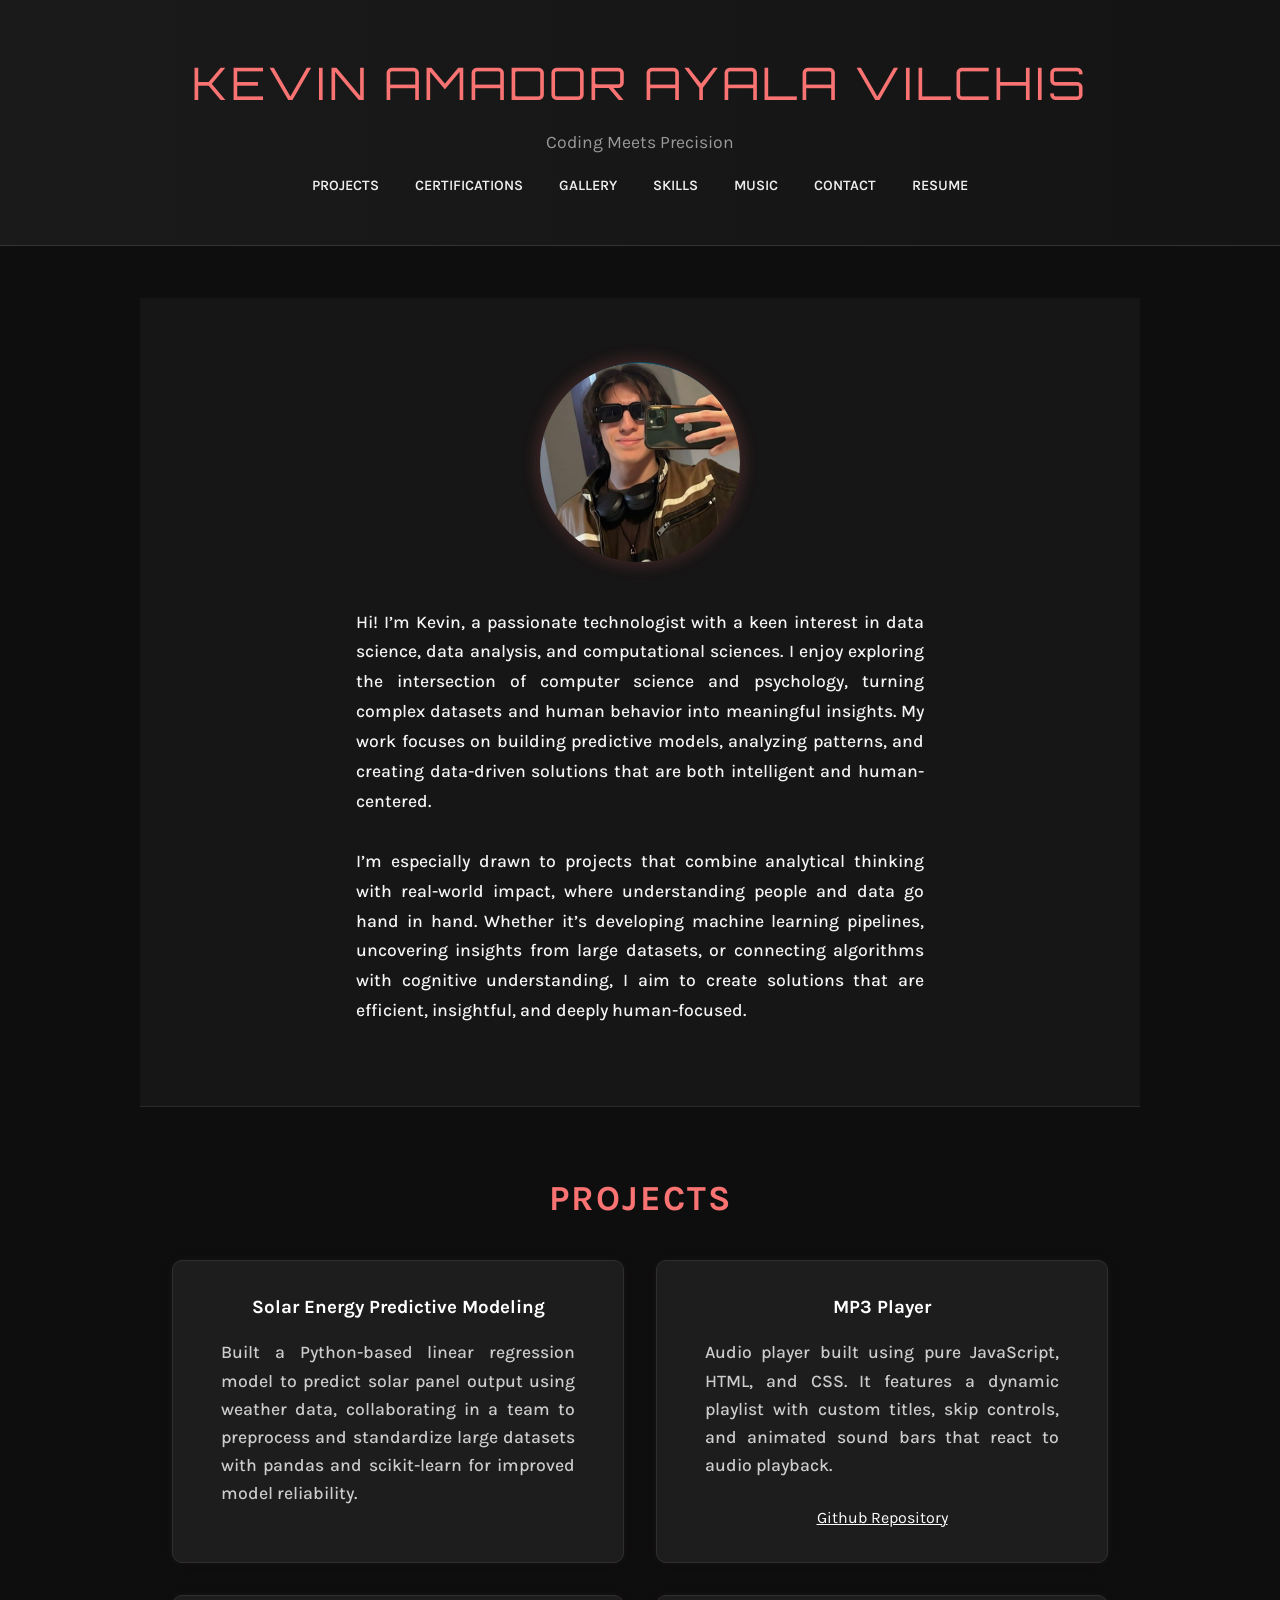
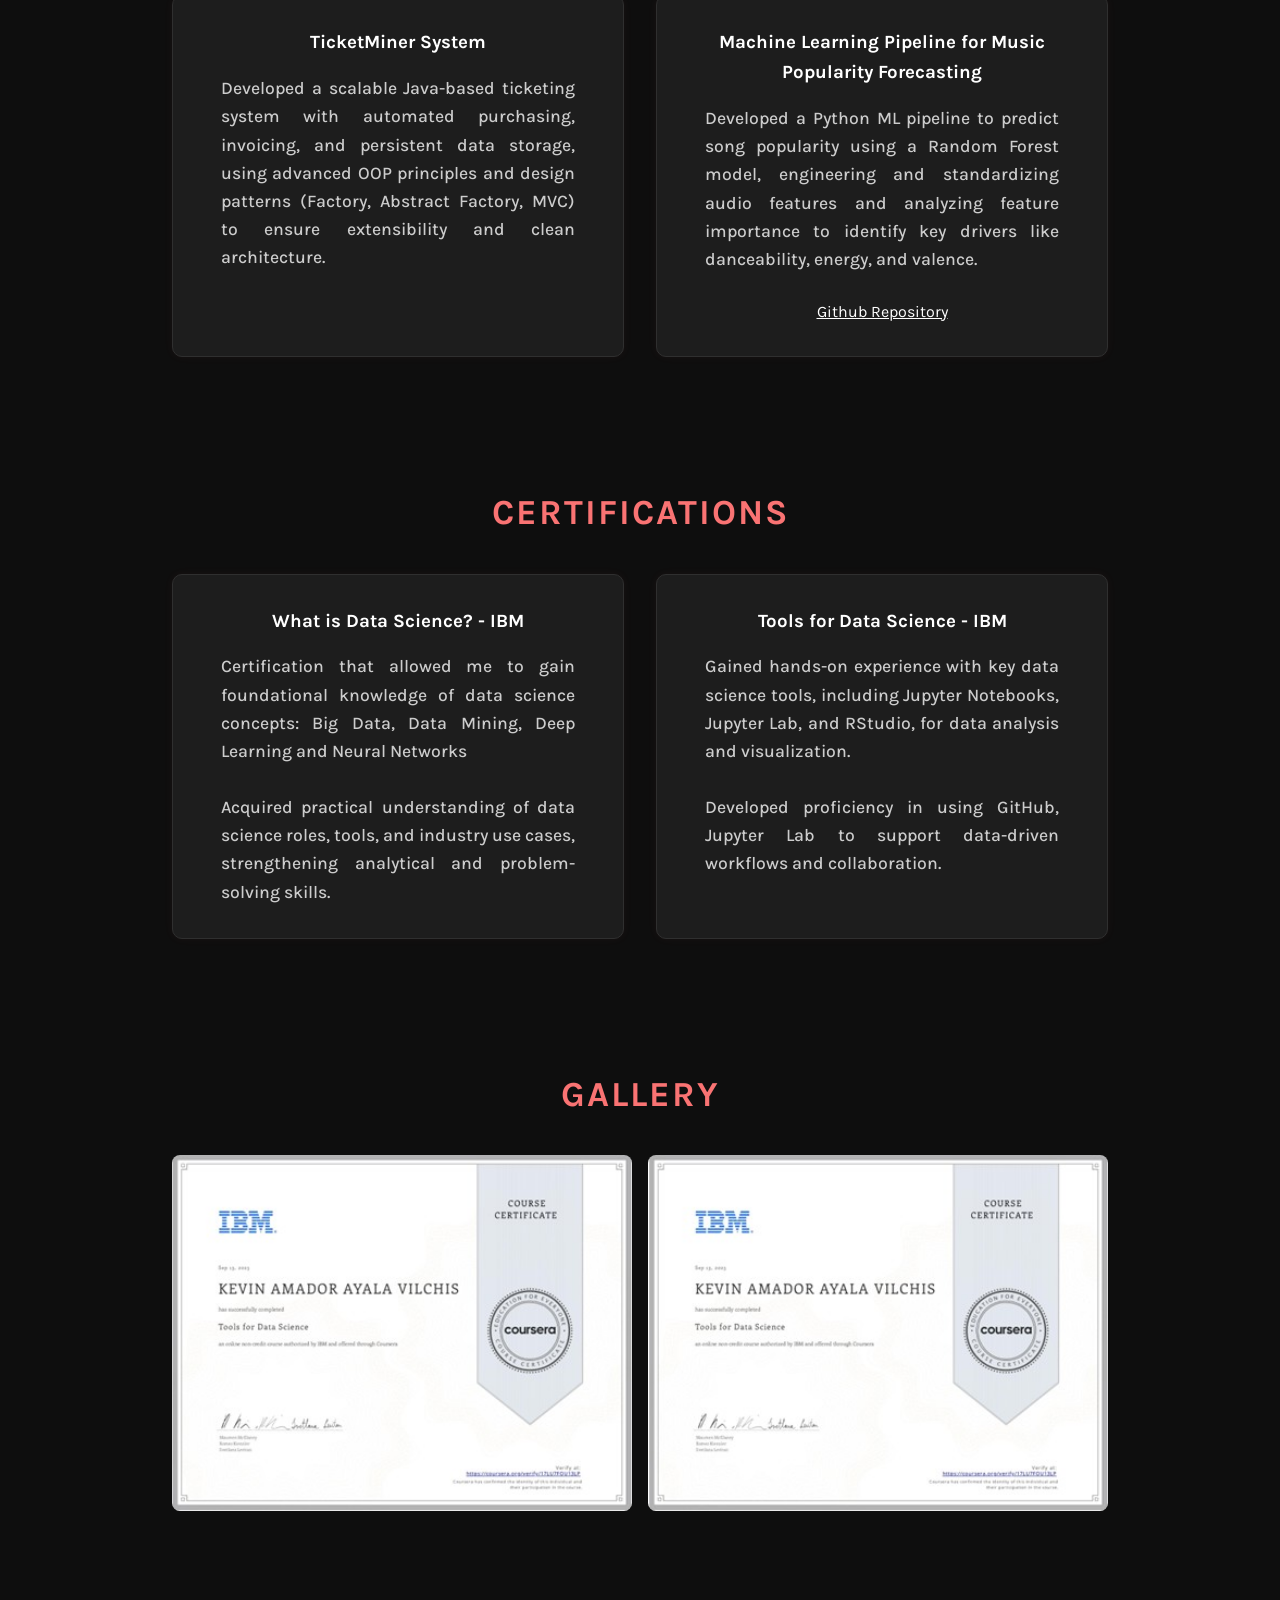
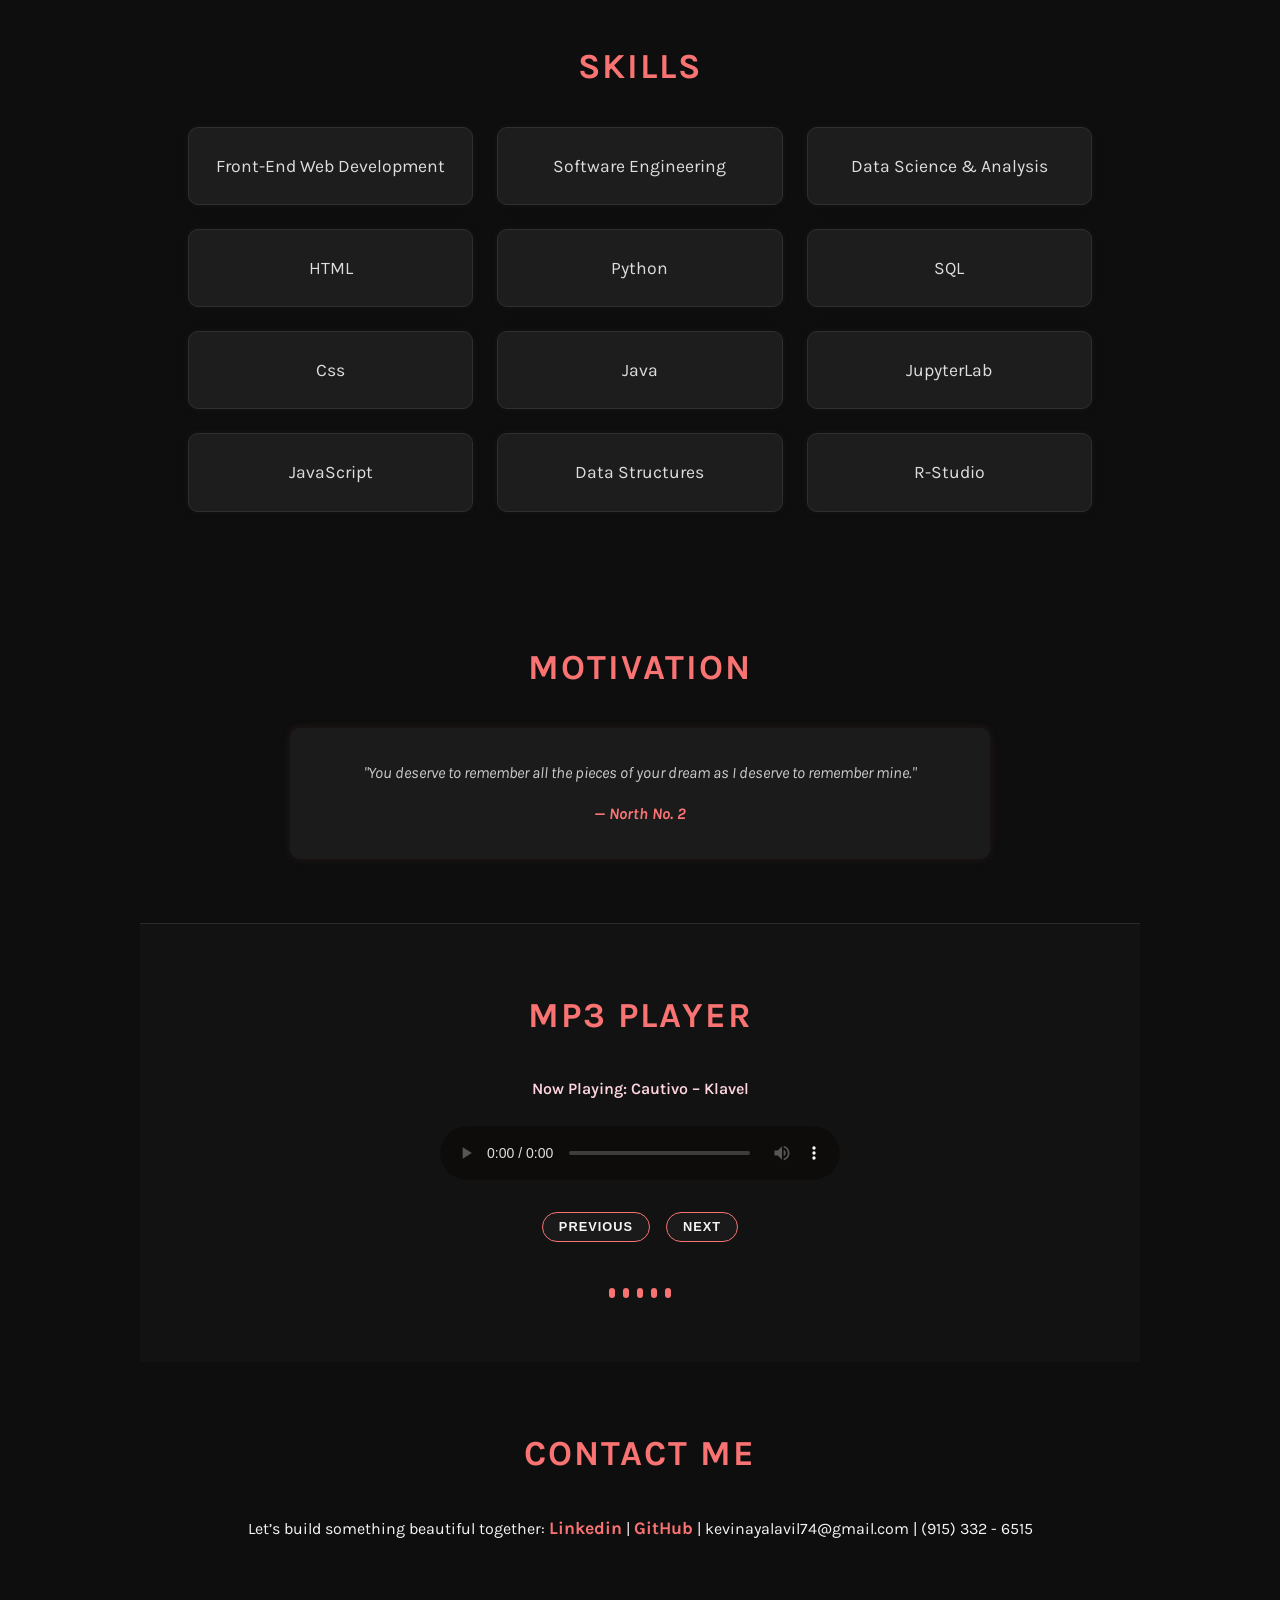
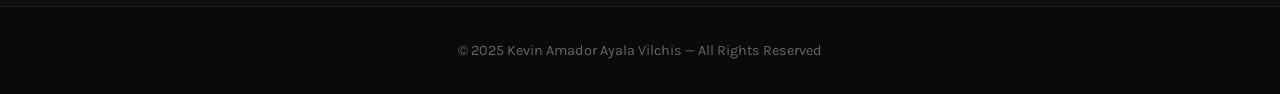
<file: index.html>
<!DOCTYPE html>
<html lang="en">
<head>
  <!-- Sets character encoding and ensures mobile responsiveness -->
  <meta charset="UTF-8" />
  <meta name="viewport" content="width=device-width, initial-scale=1" />

  <!-- Website title shown in browser tab -->
  <title>Kevin's Music Portfolio</title>

  <!-- Links external stylesheet for design and layout -->
  <link rel="stylesheet" href="style.css" />

  <!-- Links external JavaScript file, loaded after HTML parsing -->
  <script src="script.js" defer></script>
</head>
<body>
  <!-- ===== HEADER SECTION ===== -->
  <header>
    <!-- Logo or personal name branding -->
    <div class="logo">Kevin Amador Ayala Vilchis</div>

    <!-- Short tagline or motto -->
    <div class="tagline">Coding Meets Precision</div>

    <!-- Navigation menu linking to each section of the page -->
    <nav>
      <a href="#projects">Projects</a>
      <a href="#certifications">Certifications</a>
      <a href="#gallery">Gallery</a>
      <a href="#skills">Skills</a>
      <a href="#music">Music</a>
      <a href="#contact">Contact</a>

      <!-- Link to downloadable PDF resume -->
      <a href="Kevin Resume New Version_May 2028 (1).pdf" target="_blank" rel="noopener noreferrer">Resume</a>
    </nav>
  </header>

  <!-- Adds vertical spacing -->
  <br/>
  <br/>

  <!-- ===== HERO / INTRODUCTION SECTION ===== -->
  <section id="hero">
    <!-- Profile picture displayed inside a turntable-styled div -->
    <div class="profile-pic">
      <img src="Profile Picture.jpeg" alt="Profile Picture" class="profile-pic" />
    </div>
    
    <!-- Personal introduction paragraph -->
    <div class="intro">
    <br/>
    Hi! I’m Kevin, a passionate technologist with a keen interest in data science, data analysis, and computational sciences. I enjoy exploring the intersection of computer science and psychology, turning complex datasets and human behavior into meaningful insights. My work focuses on building predictive models, analyzing patterns, and creating data-driven solutions that are both intelligent and human-centered.
    <br/>
    <br/>
    I’m especially drawn to projects that combine analytical thinking with real-world impact, where understanding people and data go hand in hand. Whether it’s developing machine learning pipelines, uncovering insights from large datasets, or connecting algorithms with cognitive understanding, I aim to create solutions that are efficient, insightful, and deeply human-focused.
    </div>
  </section>

  <!-- ===== PROJECTS SECTION ===== -->
  <section id="projects">
    <h2>Projects</h2>
    <!-- Grid layout for multiple project cards -->
    <div class="project-grid">
      <!-- Individual project description -->

      <div class="project-card">
        <h3>Solar Energy Predictive Modeling</h3>
        
        <p class="justified">
          Built a Python-based linear regression model to predict solar panel output using weather data, collaborating in a team to preprocess and standardize large datasets with pandas and scikit-learn for improved model reliability.
        </p>
      </div>


      <div class="project-card">
        <h3>MP3 Player </h3>
        
        <p class="justified">
          Audio player built using pure JavaScript, HTML, and CSS. It features a dynamic playlist with custom titles, skip controls, and animated sound bars that react to audio playback.
        </p>

        <br/>
        <a href="https://github.com/KevinVilchisAy/KevinAyalaVil-PersonalWebsite" 
           target="_blank" 
           rel="noopener noreferrer"
           style="color: white; text-decoration: underline; display: block; text-align: center;">
           Github Repository
        </a>
      </div>

      <div class="project-card">
        <h3>TicketMiner System</h3>
        
        <p class="justified">
          Developed a scalable Java-based ticketing system with automated purchasing, invoicing, and persistent data storage, using advanced OOP principles and design patterns (Factory, Abstract Factory, MVC) to ensure extensibility and clean architecture.
        </p>
      </div>

      <div class="project-card">
        <h3>Machine Learning Pipeline for Music Popularity Forecasting</h3>
        
        <p class="justified">
          Developed a Python ML pipeline to predict song popularity using a Random Forest model, engineering and standardizing audio features and analyzing feature importance to identify key drivers like danceability, energy, and valence.
        </p>

        <br/>
        <a href="https://github.com/KevinVilchisAy/Music-Popularity-Forecasting-Pipeline" 
           target="_blank" 
           rel="noopener noreferrer"
           style="color: white; text-decoration: underline; display: block; text-align: center;">
           Github Repository
        </a>
        
      </div>

    </div>
  </section>

  <!-- ===== CERTIFICATION SECTION ===== -->
  <section id="certifications">
    <h2>Certifications</h2>
    <!-- Grid layout for multiple project cards -->
    <div class="project-grid">
      <!-- Individual project description -->

      <div class="project-card">
        <h3>What is Data Science? - IBM </h3>
        
        <p class="justified">
        Certification that allowed me to gain foundational knowledge of data science concepts: Big Data, Data Mining, Deep Learning and Neural Networks 
        <br/>
        <br/>
        Acquired practical understanding of data science roles, tools, and industry use cases, strengthening analytical and problem-solving skills.
        </p>
      </div>


      <div class="project-card">
        <h3>Tools for Data Science - IBM </h3>
        
        <p class="justified">
        Gained hands-on experience with key data science tools, including Jupyter Notebooks, Jupyter Lab, and RStudio, for data analysis and visualization.
        <br/>
        <br/>
        Developed proficiency in using GitHub, Jupyter Lab to support data-driven workflows and collaboration.
        </p>
      </div>
    </div>
  </section>

  <!-- ===== GALLERY SECTION ===== -->
  <section id="gallery">
    <h2>Gallery</h2>
    <!-- Image grid displaying visuals of projects or artwork -->
    <div class="gallery-grid">
      <img src="Certificate-What is Data Science.jpg" alt="Certificate1" />
      <img src= "Certificate-Tools for Data Science.jpg" alt="Certificate2" />
    </div>
  </section>

  <!-- ===== SKILLS SECTION ===== -->
  <section id="skills">
    <h2>Skills</h2>
    <!-- Displays skill categories in grid format -->
    <div class="skills-grid">
      <div class="skill-card">Front-End Web Development</div>
      <div class="skill-card">Software Engineering</div>
      <div class="skill-card">Data Science & Analysis</div>  
      <div class="skill-card">HTML</div>    
      <div class="skill-card">Python</div>
      <div class="skill-card">SQL</div>
      <div class="skill-card">Css</div>
      <div class="skill-card">Java</div>
      <div class="skill-card">JupyterLab</div>
      <div class="skill-card">JavaScript</div>
      <div class="skill-card">Data Structures</div>
      <div class="skill-card">R-Studio</div>
    </div>
  </section>

  <!-- ===== MOTIVATION / QUOTE SECTION ===== -->
  <section id="testimonials">
    <h2>Motivation</h2>
    <div class="testimonial">
      <p>"You deserve to remember all the pieces of your dream as I deserve to remember mine."</p>
      <strong>— North No. 2</strong>
    </div>
  </section>

  <!-- ===== MUSIC PLAYER SECTION ===== -->
  <section id="music">
    <h2>MP3 Player</h2>

    <!-- Custom-built music player interface -->
    <div class="music-player">
      <!-- Displays current track name -->
      <span id="file-name" class="file-name"></span>

      <!-- Audio control element -->
      <audio id="audio" controls></audio>

      <!-- Navigation buttons for switching tracks -->
      <div class="controls">
        <button id="prevBtn" class="control-btn">Previous</button>
        <button id="nextBtn" class="control-btn">Next</button>
      </div>

      <!-- Animated sound bars for visual feedback -->
      <div class="sound-bars">
        <div class="bar" style="--i:1;"></div>
        <div class="bar" style="--i:2;"></div>
        <div class="bar" style="--i:3;"></div>
        <div class="bar" style="--i:4;"></div>
        <div class="bar" style="--i:5;"></div>
      </div>
    </div>
  </section>

  <!-- ===== CONTACT SECTION ===== -->
  <section id="contact">
    <h2>Contact Me</h2>
    <!-- Links to social platforms and contact information -->
    <p>
      Let’s build something beautiful together:
      <a href="www.linkedin.com/in/kevin-ayalavilchis" target="_blank" rel="noopener noreferrer">Linkedin</a> |
      <a href="https://github.com/KevinVilchisAy" target="_blank" rel="noopener noreferrer">GitHub</a> |
      kevinayalavil74@gmail.com | (915) 332 - 6515
    </p>
  </section>

  <!-- ===== FOOTER ===== -->
  <footer>
    &copy; 2025 Kevin Amador Ayala Vilchis — All Rights Reserved
  </footer>
</body>
</html>
</file>
<file: style.css>
/* ==============================
   Reset + Fonts
   ============================== */

/* Import Google Fonts */
@import url('https://fonts.googleapis.com/css2?family=Karla:wght@400;700&display=swap'); /* Main font for body text */
@import url('https://fonts.googleapis.com/css2?family=Orbitron:wght@500&display=swap'); /* Font for logo and headings */

/* Reset default browser styles */
* {
  margin: 0; /* Remove default margin */
  padding: 0; /* Remove default padding */
  box-sizing: border-box; /* Ensure padding/border is included in element width/height */
}

/* ==============================
   Body
   ============================== */
body {
  font-family: 'Karla', sans-serif; /* Main font for body text */
  background: #0e0e0e; /* Dark background color */
  color: #f5f5f5; /* Light text color */
  line-height: 1.6; /* Base line spacing */
  overflow-x: hidden; /* Prevent horizontal scrolling */
  cursor: default; /* Default cursor for body */
  transition: opacity 0.6s ease; /* Smooth fade in/out transitions */
}

/* Fade animations for page transitions */
body.fade-out {
  opacity: 0; /* Hide content */
}
body.fade-in {
  opacity: 1; /* Show content */
}

/* Custom cursor element (hidden by default) */
.cursor {
  display: none;
}

/* ==============================
   Header
   ============================== */
header {
  text-align: center; /* Center content inside header */
  padding: 3rem 1rem; /* Top/bottom 3rem, left/right 1rem */
  background: linear-gradient(to right, #1a1a1a, #141414); /* Gradient background */
  border-bottom: 1px solid #333; /* Subtle bottom border */
}

/* Logo styling */
.logo {
  font-family: 'Orbitron', sans-serif; /* Futuristic font for logo */
  font-size: 2.8rem; /* Large logo size */
  color: #f97373; /* Pinkish accent color */
  text-transform: uppercase; /* Uppercase letters */
  letter-spacing: 3px; /* Spacing between letters */
}

/* Tagline under logo */
.tagline {
  font-size: 1.1rem; /* Smaller font size */
  color: #999; /* Light gray text */
  margin-top: 0.5rem; /* Space above tagline */
}

/* Navigation */
nav {
  margin-top: 1rem; /* Space above nav links */
}
nav a {
  margin: 0 1rem; /* Space between links */
  color: #eee; /* Light link color */
  text-decoration: none; /* Remove underline */
  font-weight: 600; /* Semi-bold links */
  text-transform: uppercase; /* Uppercase letters */
  font-size: 0.9rem; /* Slightly smaller font */
  transition: color 0.3s; /* Smooth hover color transition */
}
nav a:hover {
  color: #f97373; /* Change color on hover */
}

/* ==============================
   Hero Section
   ============================== */
#hero {
  text-align: center;
  padding: 4rem 2rem 5rem; /* Top:4rem, sides:2rem, bottom:5rem */
  background: #161616; /* Dark hero background */
  border-bottom: 1px solid #2a2a2a; /* Bottom border */
}

/* Turntable container */
.turntable {
  position: relative;
  width: 200px;
  height: 200px;
  margin: 0 auto 2rem; /* Center horizontally, margin below */
}

/* Profile picture */
.profile-pic {
  display: block;
  width: 200px;
  height: 200px;
  border-radius: 50%; /* Circular shape */
  object-fit: cover; /* Maintain aspect ratio, cover container */
  box-shadow: 0 0 20px rgba(249, 115, 115, 0.15); /* Soft pink shadow */
  margin: 0 auto; /* Center horizontally */
}

/* Circular label in the center of turntable */
.label {
  position: absolute;
  top: 50%;
  left: 50%;
  transform: translate(-50%, -50%); /* Center the label */
  width: 60px;
  height: 60px;
  background: #f97373; /* Pink accent */
  border-radius: 50%; /* Circular */
  display: flex;
  align-items: center;
  justify-content: center; /* Center text/icon inside label */
  font-size: 1.5rem;
  box-shadow: inset 0 0 8px rgba(0,0,0,0.6); /* Inner shadow for depth */
}

/* ==============================
   Intro Text / Justified Paragraphs
   ============================== */

/* Paragraphs for hero/introduction or anywhere you want justified text */
.intro, 
p.justified {
  font-size: 1.1rem; /* Readable text size */
  color: #f5f5f5; /* Light text color */
  margin-top: 1rem; /* Space above paragraph */
  max-width: 600px; /* Limit width for readability */
  margin-left: auto;
  margin-right: auto; /* Center horizontally */
  padding: 0 1rem; /* Side padding */
  font-weight: 500; /* Medium font weight */
  text-align: justify; /* Fully justified text */
  line-height: 1.7; /* Improve readability for justified text */
  hyphens: auto; /* Allow words to break automatically for justification */
}

/* ==============================
   Sections
   ============================== */
section {
  padding: 4rem 2rem; /* Top/bottom:4rem, sides:2rem */
  max-width: 1000px;
  margin: auto; /* Center section */
}

/* Section headers */
h2 {
  font-size: 2.2rem;
  margin-bottom: 2rem;
  color: #f97373; /* Accent color */
  text-align: center;
  text-transform: uppercase;
  letter-spacing: 2px;
}

/* Card container (example) */
.card {
  background: #1d1d1d;
  padding: 2rem;
  border-radius: 10px;
  border: 1px solid #2f2f2f;
  max-width: 700px;    /* Adjust width */
  margin: 2rem auto;   /* Center card horizontally */
  box-shadow: 0 0 10px rgba(249, 115, 115, 0.05);
}

/* Card title */
.card h3 {
  text-align: center;   /* Center the title */
  color: #ffd6e0;
  margin-bottom: 1rem; /* Space below title */
  font-size: 1.5rem;
  text-transform: uppercase;
}

/* Card paragraph */



/* Project Grid Layout */
.project-grid {
  display: grid;
  gap: 2rem; /* Space between project cards */
  grid-template-columns: repeat(auto-fit, minmax(300px, 1fr)); /* Responsive columns */
}

/* Project Cards */
.project-card {
  background: #1d1d1d; /* Dark card background */
  padding: 2rem; /* Inner padding */
  border-radius: 10px; /* Rounded corners */
  border: 1px solid #2f2f2f; /* Subtle border */
  box-shadow: 0 0 10px rgba(249, 115, 115, 0.05); /* Light shadow */
  transition: transform 0.3s, box-shadow 0.3s; /* Smooth hover effects */
}
.project-card:hover {
  transform: translateY(-5px); /* Lift card on hover */
  box-shadow: 0 5px 20px rgba(249, 115, 115, 0.2); /* Shadow on hover */
}
.project-card h2,
.project-card h3 {
  text-align: center; /* Center the title */
  margin-bottom: 1rem; /* Space between title and paragraph */
  color: #fff; /* Optional: make the title stand out */
}

.project-card p {
  text-align: justify;  /* Justify the paragraph */
  line-height: 1.6;
  color: #ccc;
}

/* ==============================
   Gallery
   ============================== */
#gallery .gallery-grid {
  display: grid;
  gap: 1rem; /* Space between images */
  grid-template-columns: repeat(auto-fit, minmax(250px, 1fr)); /* Responsive columns */
  margin-top: 2rem;
}
.gallery-grid img {
  width: 100%;
  border-radius: 8px; /* Rounded corners */
  transition: transform 0.3s ease;
}
.gallery-grid img:hover {
  transform: scale(1.03); /* Slight zoom on hover */
}

/* ==============================
   Skills Grid and Cards
   ============================== */
.skills-grid {
  display: grid;
  grid-template-columns: repeat(auto-fit, minmax(250px, 1fr)); /* Responsive grid */
  gap: 1.5rem; /* Space between skill cards */
  max-width: 1000px;
  margin: 0 auto;
  padding: 0 1rem;
}

.skill-card {
  background: #1d1d1d;
  padding: 1.5rem;
  border-radius: 10px;
  border: 1px solid #2f2f2f;
  box-shadow: 0 0 10px rgba(249, 115, 115, 0.05);
  font-size: 1.1rem;
  color: #ddd;
  text-align: center;
  transition: transform 0.3s, box-shadow 0.3s;
  cursor: default;
}
.skill-card:hover {
  transform: translateY(-5px);
  box-shadow: 0 5px 20px rgba(249, 115, 115, 0.2);
}

/* ==============================
   Testimonials
   ============================== */
.testimonial {
  background: #1b1b1b;
  padding: 2rem;
  border-radius: 10px;
  box-shadow: 0 0 10px rgba(249, 115, 115, 0.1);
  font-style: italic;
  color: #ccc;
  max-width: 700px;
  margin: 0 auto;
  text-align: center;
}
.testimonial strong {
  display: block;
  margin-top: 1rem;
  color: #f97373;
}

/* ==============================
   Music Section
   ============================== */
#music {
  text-align: center;
  padding: 4rem 2rem;
  background: #121212;
  border-top: 1px solid #2a2a2a;
}
.music-player {
  margin-top: 2rem;
  display: flex;
  flex-direction: column;
  align-items: center;
  gap: 1rem;
}
.music-player audio {
  width: 80%;
  max-width: 400px;
  outline: none;
  filter: invert(1); /* Invert audio player colors for dark theme */
}
.sound-bars {
  display: flex;
  gap: 8px;
  height: 40px;
  align-items: flex-end;
}
.bar {
  width: 6px;
  background: #f97373;
  height: 10px;
  animation: bounce 1s infinite ease-in-out;
  animation-delay: calc(var(--i) * 0.1s);
  transform-origin: bottom;
  border-radius: 3px;
  animation-play-state: paused;
}
@keyframes bounce {
  0%, 100% { height: 10px; }
  50% { height: 100%; }
}
.file-name {
  color: #ffd6e0;
  font-size: 1rem;
  font-weight: 600;
  margin-bottom: 0.5rem;
}

/* Controls (Next/Prev buttons) */
.controls {
  display: flex;
  gap: 1rem;
  margin-top: 1rem;
  justify-content: center;
}
.control-btn {
  background-color: #1a1a1a;
  color: #f5f5f5;
  border: 1px solid #f97373;
  padding: 0.4rem 1rem;
  font-size: 0.8rem;
  border-radius: 30px;
  cursor: pointer;
  transition: all 0.3s ease;
  text-transform: uppercase;
  letter-spacing: 1px;
  font-weight: bold;
}
.control-btn:hover {
  background-color: #f97373;
  color: #0e0e0e;
  box-shadow: 0 0 10px rgba(249, 115, 115, 0.3);
}

/* ==============================
   Contact Section
   ============================== */
#contact {
  text-align: center;
}
#contact a {
  color: #f97373;
  font-weight: bold;
  text-decoration: none;
  font-size: 1.1rem;
}

/* ==============================
   Footer
   ============================== */
footer {
  text-align: center;
  padding: 2rem 1rem;
  background: #0a0a0a;
  font-size: 0.9rem;
  color: #666;
  border-top: 1px solid #222;
}

/* ==============================
   Responsive Styles
   ============================== */
@media (max-width: 600px) {
  .logo {
    font-size: 2rem; /* Smaller logo on mobile */
  }
  .intro, 
  p.justified {
    font-size: 1rem; /* Slightly smaller justified text */
    padding: 0 1rem;
  }
  nav a {
    display: block; /* Stack nav links vertically on mobile */
    margin: 0.5rem 0;
  }
  .project-grid,
  .gallery-grid,
  .skills-grid {
    grid-template-columns: 1fr; /* Single column on mobile */
  }
  .music-player audio {
    width: 100%; /* Full width audio player */
  }
  .control-btn {
    padding: 0.4rem 1rem;
    font-size: 0.75rem;
  }
}
</file>
